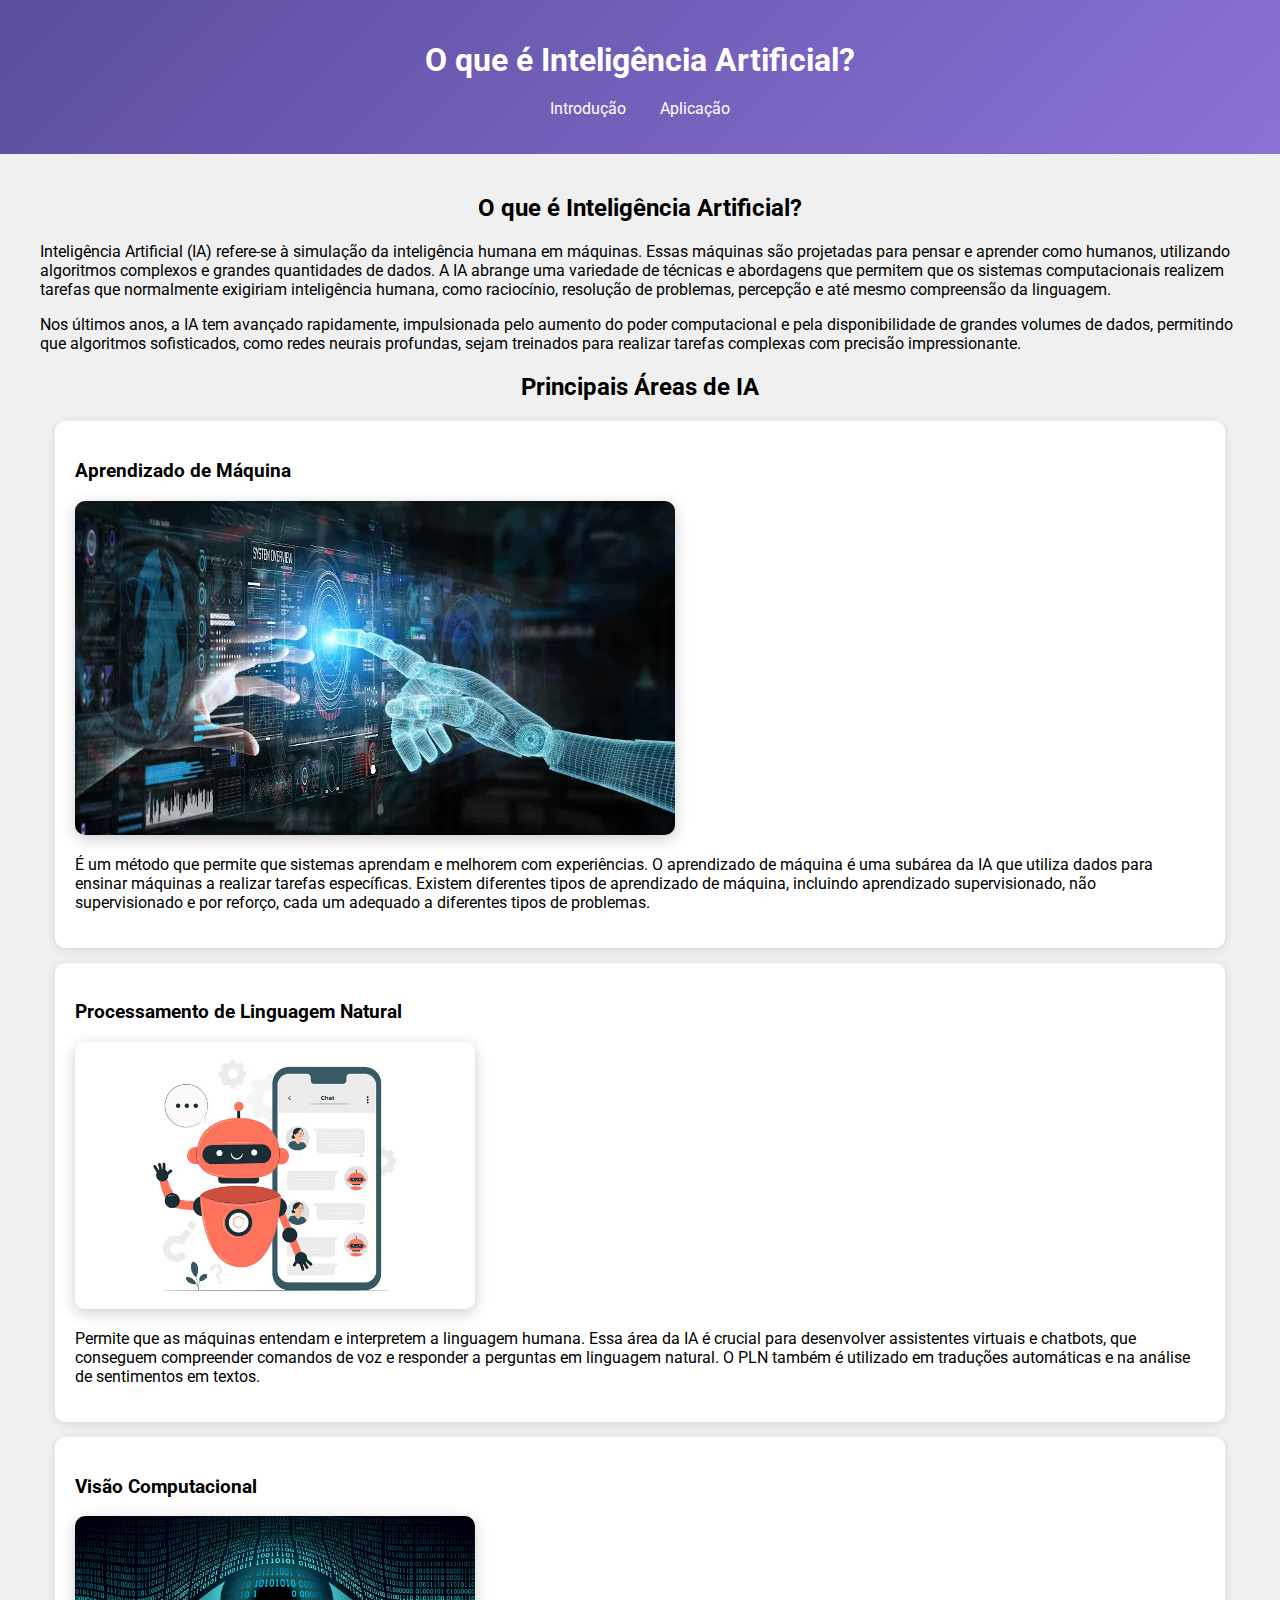
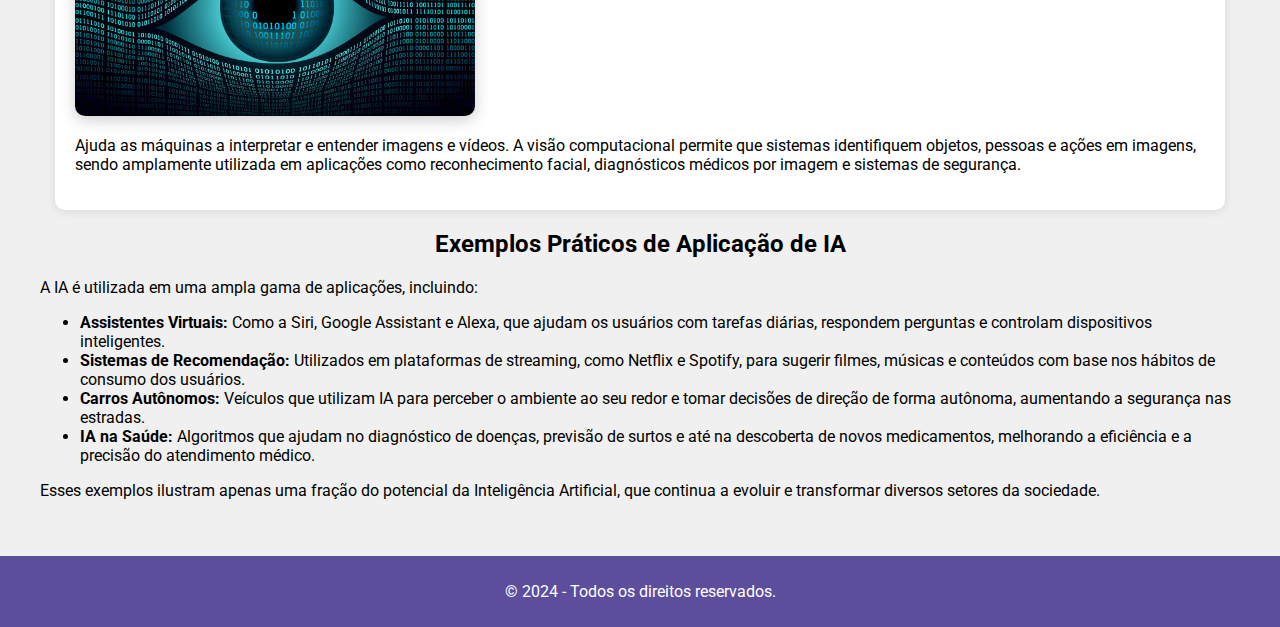
<file: index.html>
<!DOCTYPE html>
<html lang="pt-BR">
<head>
    <meta charset="UTF-8">
    <meta name="viewport" content="width=device-width, initial-scale=1.0">
    <title>Inteligência Artificial</title>
    <link rel="stylesheet" href="style.css">
</head>
<body>
    <header>
        <h1>O que é Inteligência Artificial?</h1>
        <nav>
            <ul>
                <li><a href="index.html">Introdução</a></li>
                <li><a href="aplicacao.html">Aplicação</a></li>
            </ul>
        </nav>
    </header>
    <div class="container">
        <section class="introducao">
            <h2>O que é Inteligência Artificial?</h2>
            <p>Inteligência Artificial (IA) refere-se à simulação da inteligência humana em máquinas. Essas máquinas são projetadas para pensar e aprender como humanos, utilizando algoritmos complexos e grandes quantidades de dados. A IA abrange uma variedade de técnicas e abordagens que permitem que os sistemas computacionais realizem tarefas que normalmente exigiriam inteligência humana, como raciocínio, resolução de problemas, percepção e até mesmo compreensão da linguagem.</p>
            <p>Nos últimos anos, a IA tem avançado rapidamente, impulsionada pelo aumento do poder computacional e pela disponibilidade de grandes volumes de dados, permitindo que algoritmos sofisticados, como redes neurais profundas, sejam treinados para realizar tarefas complexas com precisão impressionante.</p>
        </section>
        <section class="areas">
            <h2>Principais Áreas de IA</h2>
            <div class="cartao">
                <h3>Aprendizado de Máquina</h3>
                <img src="IA.webp" alt="Imagem de IA" class="imagem-ia">
                <p>É um método que permite que sistemas aprendam e melhorem com experiências. O aprendizado de máquina é uma subárea da IA que utiliza dados para ensinar máquinas a realizar tarefas específicas. Existem diferentes tipos de aprendizado de máquina, incluindo aprendizado supervisionado, não supervisionado e por reforço, cada um adequado a diferentes tipos de problemas.</p>
            </div>
            <div class="cartao">
                <h3>Processamento de Linguagem Natural</h3>
                <img src="chatbot.jpg" alt="Imagem do Chatbot" class="imagem-ia" width="400" height="400">
                <p>Permite que as máquinas entendam e interpretem a linguagem humana. Essa área da IA é crucial para desenvolver assistentes virtuais e chatbots, que conseguem compreender comandos de voz e responder a perguntas em linguagem natural. O PLN também é utilizado em traduções automáticas e na análise de sentimentos em textos.</p>
            </div>
            <div class="cartao">
                <h3>Visão Computacional</h3>
                <img src="imagem-computacional.jpg" alt="Imagem Computacional" class="imagem-ia" width="400" height="400">
                <p>Ajuda as máquinas a interpretar e entender imagens e vídeos. A visão computacional permite que sistemas identifiquem objetos, pessoas e ações em imagens, sendo amplamente utilizada em aplicações como reconhecimento facial, diagnósticos médicos por imagem e sistemas de segurança.</p>
            </div>
        </section>
        <section class="exemplos">
            <h2>Exemplos Práticos de Aplicação de IA</h2>
            <p>A IA é utilizada em uma ampla gama de aplicações, incluindo:</p>
            <ul>
                <li><strong>Assistentes Virtuais:</strong> Como a Siri, Google Assistant e Alexa, que ajudam os usuários com tarefas diárias, respondem perguntas e controlam dispositivos inteligentes.</li>
                <li><strong>Sistemas de Recomendação:</strong> Utilizados em plataformas de streaming, como Netflix e Spotify, para sugerir filmes, músicas e conteúdos com base nos hábitos de consumo dos usuários.</li>
                <li><strong>Carros Autônomos:</strong> Veículos que utilizam IA para perceber o ambiente ao seu redor e tomar decisões de direção de forma autônoma, aumentando a segurança nas estradas.</li>
                <li><strong>IA na Saúde:</strong> Algoritmos que ajudam no diagnóstico de doenças, previsão de surtos e até na descoberta de novos medicamentos, melhorando a eficiência e a precisão do atendimento médico.</li>
            </ul>
            <p>Esses exemplos ilustram apenas uma fração do potencial da Inteligência Artificial, que continua a evoluir e transformar diversos setores da sociedade.</p>
        </section>
    </div>
    
    <footer>
        <p>© 2024 - Todos os direitos reservados.</p>
    </footer>
    <script src="script.js"></script>
</body>
</html>
</file>
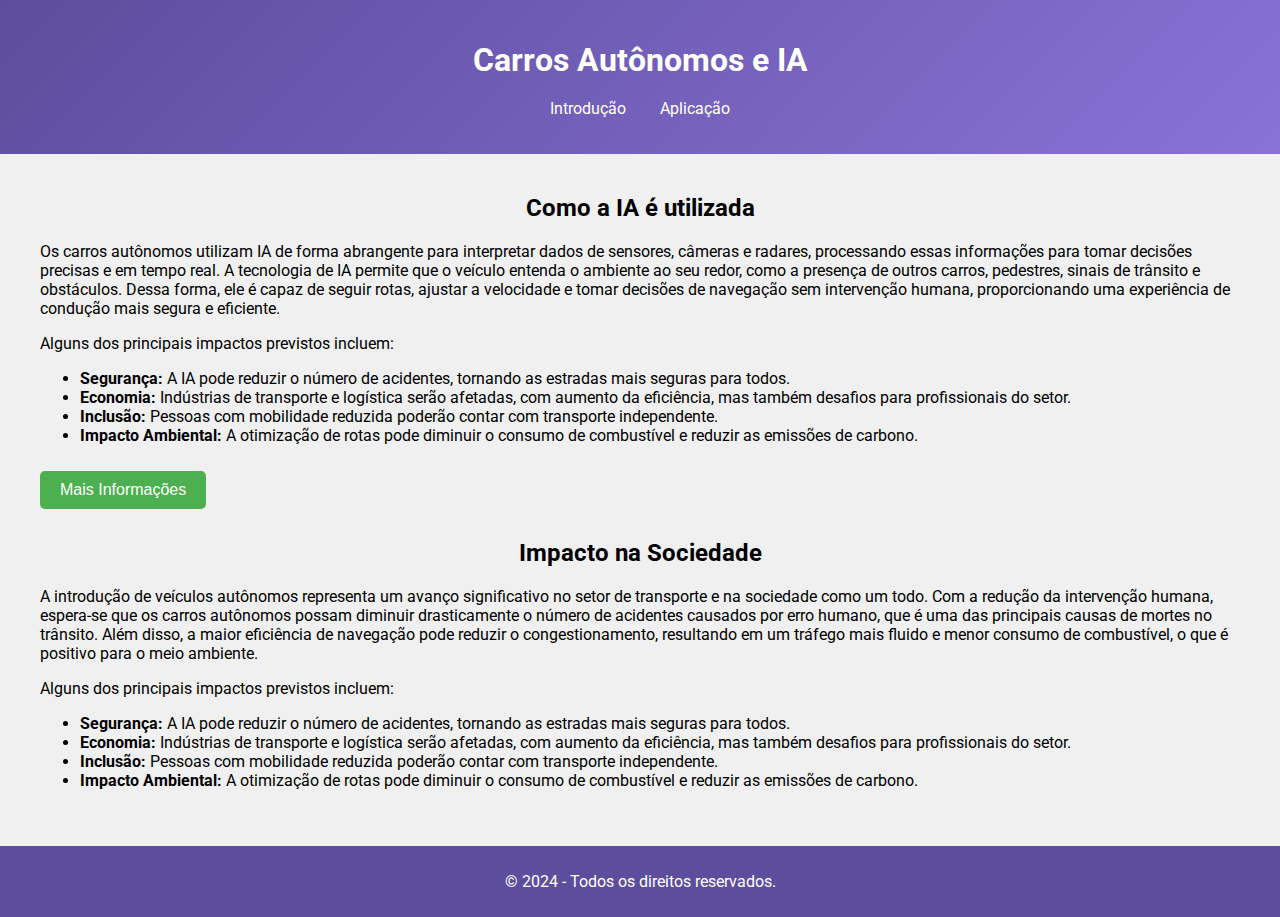
<file: aplicacao.html>
<!DOCTYPE html>
<html lang="pt-BR">
<head>
    <meta charset="UTF-8">
    <meta name="viewport" content="width=device-width, initial-scale=1.0">
    <title>Aplicação de IA</title>
    <link rel="stylesheet" href="style.css">
</head>
<body>
    <header>
        <h1>Carros Autônomos e IA</h1>
        <nav>
            <ul>
                <li><a href="index.html">Introdução</a></li>
                <li><a href="aplicacao.html">Aplicação</a></li>
            </ul>
        </nav>
    </header>
    <div class="container">
        <section class="conteudo">
            <h2>Como a IA é utilizada</h2>
            <p>Os carros autônomos utilizam IA de forma abrangente para interpretar dados de sensores, câmeras e radares, processando essas informações para tomar decisões precisas e em tempo real. A tecnologia de IA permite que o veículo entenda o ambiente ao seu redor, como a presença de outros carros, pedestres, sinais de trânsito e obstáculos. Dessa forma, ele é capaz de seguir rotas, ajustar a velocidade e tomar decisões de navegação sem intervenção humana, proporcionando uma experiência de condução mais segura e eficiente.</p>
            <p>Alguns dos principais impactos previstos incluem:</p>
            <ul>
                <li><strong>Segurança:</strong> A IA pode reduzir o número de acidentes, tornando as estradas mais seguras para todos.</li>
                <li><strong>Economia:</strong> Indústrias de transporte e logística serão afetadas, com aumento da eficiência, mas também desafios para profissionais do setor.</li>
                <li><strong>Inclusão:</strong> Pessoas com mobilidade reduzida poderão contar com transporte independente.</li>
                <li><strong>Impacto Ambiental:</strong> A otimização de rotas pode diminuir o consumo de combustível e reduzir as emissões de carbono.</li>
            </ul>
            <button id="openModal">Mais Informações</button>
        </section>
        <section class="impacto">
            <h2>Impacto na Sociedade</h2>
            <p>A introdução de veículos autônomos representa um avanço significativo no setor de transporte e na sociedade como um todo. Com a redução da intervenção humana, espera-se que os carros autônomos possam diminuir drasticamente o número de acidentes causados por erro humano, que é uma das principais causas de mortes no trânsito. Além disso, a maior eficiência de navegação pode reduzir o congestionamento, resultando em um tráfego mais fluido e menor consumo de combustível, o que é positivo para o meio ambiente.</p>
            <p>Alguns dos principais impactos previstos incluem:</p>
            <ul>
                <li><strong>Segurança:</strong> A IA pode reduzir o número de acidentes, tornando as estradas mais seguras para todos.</li>
                <li><strong>Economia:</strong> Indústrias de transporte e logística serão afetadas, com aumento da eficiência, mas também desafios para profissionais do setor.</li>
                <li><strong>Inclusão:</strong> Pessoas com mobilidade reduzida poderão contar com transporte independente.</li>
                <li><strong>Impacto Ambiental:</strong> A otimização de rotas pode diminuir o consumo de combustível e reduzir as emissões de carbono.</li>
            </ul>
        </section>
    </div>
    <footer>
        <p>© 2024 - Todos os direitos reservados.</p>
    </footer>
    <div id="modal" class="modal">
        <div class="modal-content">
            <span class="close">&times;</span>
            <h2>Mais sobre Carros Autônomos</h2>
            <p>Os carros autônomos representam a convergência entre tecnologia e transporte, utilizando algoritmos avançados de IA que simulam a tomada de decisões humanas. Essa tecnologia combina diversos tipos de IA para avaliar o ambiente, prever movimentos e ajustar a rota conforme necessário, promovendo uma condução mais segura. As pesquisas e investimentos em IA para veículos autônomos continuam a avançar rapidamente, prometendo um futuro onde a mobilidade seja mais acessível, segura e sustentável para todos.</p>
        </div>
    </div>
    <script src="script.js"></script>
</body>
</html>
</file>
<file: style.css>
/* Importação de fontes do Google Fonts */
@import url('https://fonts.googleapis.com/css2?family=Roboto:wght@400;700&display=swap');

/* Estilos Gerais */
body {
    font-family: 'Roboto', sans-serif; /* Fonte personalizada */
    margin: 0;
    padding: 0;
    background-color: #f0f0f0; /* Cor de fundo mais suave */
    overflow-x: hidden; /* Evita rolagem horizontal */
}

header {
    background: linear-gradient(135deg, #5c4d9d, #8a72d6); /* Gradiente de fundo */
    color: white; /* Texto branco */
    padding: 20px;
    text-align: center;
    animation: fadeIn 1s; /* Animação de entrada do cabeçalho */
}

nav ul {
    list-style-type: none; /* Remove marcadores da lista */
    padding: 0;
}

nav ul li {
    display: inline; /* Exibe os itens em linha */
    margin: 0 15px; /* Margem entre os itens */
}

nav a {
    color: white; /* Cor do texto do link */
    text-decoration: none; /* Remove sublinhado */
    transition: color 0.3s; /* Transição suave para hover */
}

nav a:hover {
    color: #ffeb3b; /* Cor de destaque ao passar o mouse */
}

.container {
    max-width: 1200px; /* Largura máxima do container */
    margin: 0 auto; /* Centraliza o container */
    padding: 20px; /* Espaçamento interno */
}

h1, h2 {
    text-align: center; /* Centraliza os títulos */
    margin-bottom: 20px; /* Espaço inferior */
}

/* Local para imagens */
.imagem-ia {
    max-width: 100%; /* Imagem responsiva */
    height: auto;
    border-radius: 10px; /* Bordas arredondadas */
    box-shadow: 0 4px 15px rgba(0, 0, 0, 0.2); /* Sombra */
    animation: slideIn 0.5s; /* Animação de entrada da imagem */
}

/* Cartões com sombra */
.cartao {
    background: white; /* Fundo branco */
    margin: 15px; /* Margem */
    padding: 20px; /* Espaçamento interno */
    border-radius: 10px; /* Bordas arredondadas */
    box-shadow: 0 2px 10px rgba(0, 0, 0, 0.1); /* Sombra suave */
    transition: transform 0.3s, box-shadow 0.3s; /* Transições suaves */
}

.cartao:hover {
    transform: translateY(-5px); /* Levanta o cartão ao passar o mouse */
    box-shadow: 0 4px 15px rgba(0, 0, 0, 0.2); /* Sombra mais intensa no hover */
}

footer {
    background: #5c4d9d; /* Cor de fundo do rodapé */
    color: white; /* Texto branco */
    text-align: center; /* Centraliza o texto */
    padding: 10px 0; /* Espaçamento interno */
    position: relative; /* Para efeito de elevação */
    margin-top: 20px; /* Margem superior */
}

/* Estilo para o modal */
.modal {
    display: none; /* Oculto por padrão */
    position: fixed;
    z-index: 10000;
    left: 0;
    top: 0;
    width: 100%;
    height: 100%;
    overflow: auto; /* Permite rolagem se necessário */
    background-color: rgb(0, 0, 0); /* Fundo preto */
    background-color: rgba(0, 0, 0, 0.4); /* Fundo preto com opacidade */
}

.modal-content {
    background-color: #fefefe;
    margin: 15% auto; /* 15% da parte superior e centralizado */
    padding: 20px;
    border: 1px solid #888;
    width: 80%; /* Largura do modal */
    border-radius: 8px; /* Cantos arredondados */
    animation: modalIn 0.5s ease; /* Animação de entrada */
    box-shadow: 0 4px 20px rgba(0, 0, 0, 0.3); /* Sombra do modal */
}

/* Animação de fade-in */
@keyframes fadeIn {
    from {
        opacity: 0; /* Começa invisível */
        transform: translateY(-20px); /* Move para cima */
    }
    to {
        opacity: 1; /* Fica visível */
        transform: translateY(0); /* Volta para a posição original */
    }
}

/* Animação de slide-in */
@keyframes slideIn {
    from {
        opacity: 0; /* Começa invisível */
        transform: translateX(-100px); /* Move da esquerda */
    }
    to {
        opacity: 1; /* Fica visível */
        transform: translateX(0); /* Volta para a posição original */
    }
}

@keyframes modalIn {
    from {
        opacity: 0;
        transform: translateY(-50px);
    }
    to {
        opacity: 1;
        transform: translateY(0);
    }
}

/* Estilo para o botão */
button {
    background-color: #4CAF50; /* Cor de fundo */
    border: none;
    color: white; /* Cor do texto */
    padding: 10px 20px;
    text-align: center;
    text-decoration: none;
    display: inline-block;
    font-size: 16px;
    margin: 10px 0;
    cursor: pointer;
    border-radius: 5px; /* Bordas arredondadas */
    transition: background-color 0.3s, transform 0.2s; /* Transições suaves */
}

button:hover {
    background-color: #45a049; /* Cor ao passar o mouse */
    transform: scale(1.05); /* Aumenta ligeiramente o botão ao passar o mouse */
}

/* Efeito de animação de entrada */
.fade-in {
    opacity: 0; /* Começa invisível */
    transform: translateY(20px); /* Move para baixo */
    transition: opacity 0.5s ease, transform 0.5s ease; /* Transição suave */
}

.fade-in.visible {
    opacity: 1; /* Fica visível */
    transform: translateY(0); /* Volta para a posição original */
}
</file>
